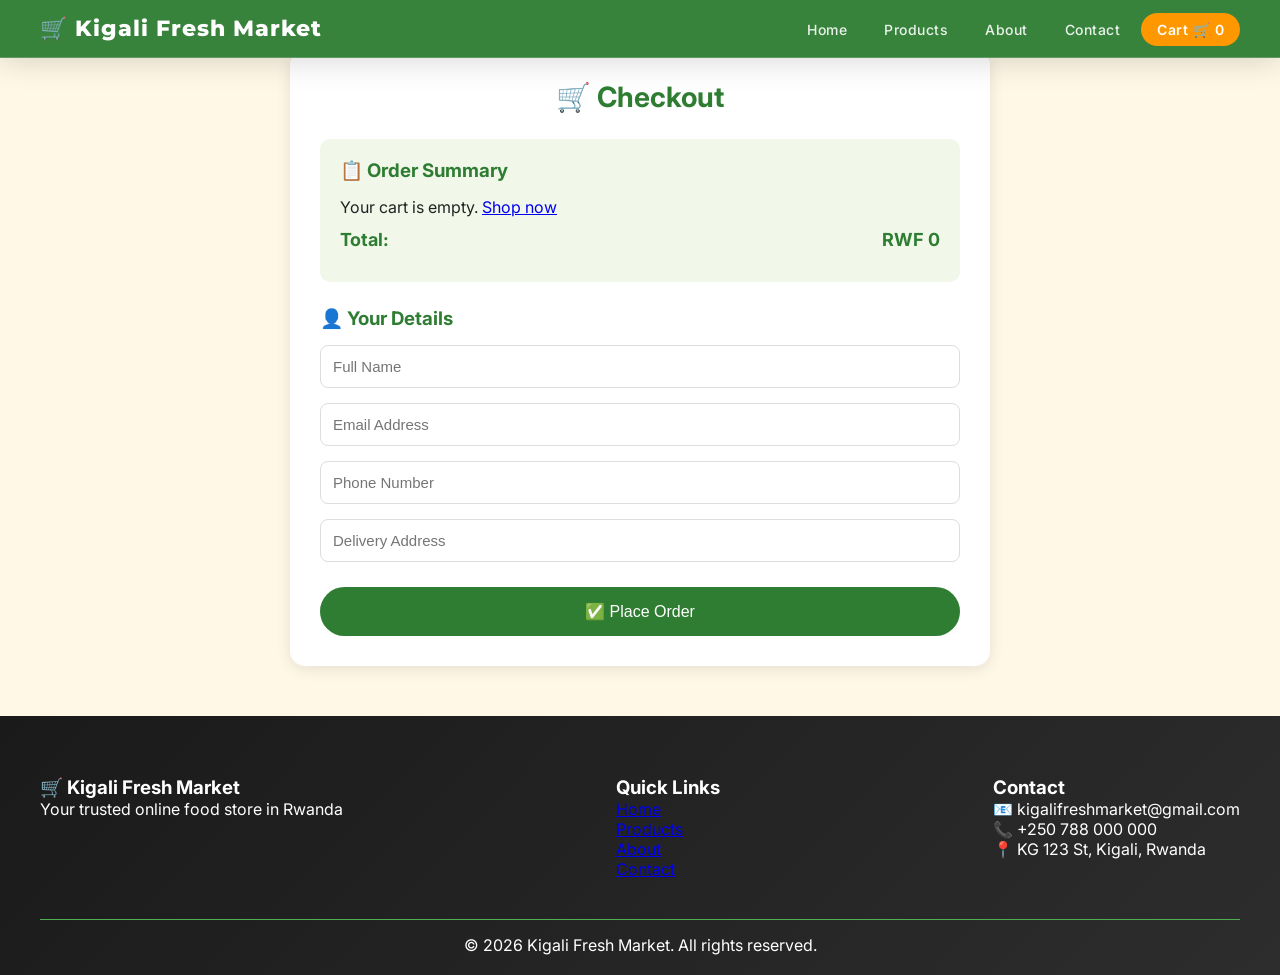
<file: checkout.html>
<!DOCTYPE html>
<html lang="en">
<head>
    <meta charset="UTF-8">
    <meta name="viewport" content="width=device-width, initial-scale=1.0">
    <title>Checkout - Kigali Fresh Market</title>
    <link rel="stylesheet" href="style.css">
    <style>
        .checkout-container {
            max-width: 700px;
            margin: 50px auto;
            padding: 30px;
            background: white;
            border-radius: 15px;
            box-shadow: 0 3px 15px rgba(0,0,0,0.1);
        }
        .checkout-container h2 {
            color: #2e7d32;
            margin-bottom: 25px;
            font-size: 28px;
            text-align: center;
        }
        .checkout-container input,
        .checkout-container select {
            width: 100%;
            padding: 12px;
            margin-bottom: 15px;
            border: 1px solid #ddd;
            border-radius: 8px;
            font-size: 15px;
        }
        .checkout-container button {
            background-color: #2e7d32;
            color: white;
            border: none;
            padding: 15px;
            border-radius: 25px;
            font-size: 16px;
            cursor: pointer;
            width: 100%;
            margin-top: 10px;
        }
        .checkout-container button:hover {
            background-color: #1b5e20;
        }
        .order-summary {
            background: #f1f8e9;
            border-radius: 10px;
            padding: 20px;
            margin-bottom: 25px;
        }
        .order-summary h3 {
            color: #2e7d32;
            margin-bottom: 15px;
        }
        .order-item {
            display: flex;
            justify-content: space-between;
            padding: 8px 0;
            border-bottom: 1px solid #ddd;
            font-size: 14px;
        }
        .order-total {
            display: flex;
            justify-content: space-between;
            padding: 12px 0;
            font-weight: bold;
            font-size: 18px;
            color: #2e7d32;
        }
        .success-msg {
            display: none;
            background-color: #f1f8e9;
            border: 2px solid #2e7d32;
            color: #2e7d32;
            padding: 20px;
            border-radius: 10px;
            margin-top: 15px;
            text-align: center;
            font-size: 18px;
        }
    </style>
</head>
<body>

    <nav>
        <div class="logo">🛒 Kigali Fresh Market</div>
        <ul>
            <li><a href="index.html">Home</a></li>
            <li><a href="products.html">Products</a></li>
            <li><a href="about.html">About</a></li>
            <li><a href="contact.html">Contact</a></li>
            <li><a href="cart.html">Cart 🛒 <span id="cart-count">0</span></a></li>
        </ul>
    </nav>

    <div class="checkout-container">
        <h2>🛒 Checkout</h2>

        <!-- ORDER SUMMARY -->
        <div class="order-summary">
            <h3>📋 Order Summary</h3>
            <div id="order-items"></div>
            <div class="order-total">
                <span>Total:</span>
                <span>RWF <span id="order-total">0</span></span>
            </div>
        </div>

        <!-- CUSTOMER DETAILS -->
        <h3 style="color:#2e7d32; margin-bottom:15px;">👤 Your Details</h3>
        <input type="text" id="name" placeholder="Full Name" required>
        <input type="email" id="email" placeholder="Email Address" required>
        <input type="text" id="phone" placeholder="Phone Number" required>
        <input type="text" id="address" placeholder="Delivery Address" required>

        <button onclick="placeOrder()">✅ Place Order</button>

        <div class="success-msg" id="success-msg">
            🎉 Order placed successfully!<br>
            We will contact you soon to confirm delivery.
        </div>
    </div>

    <footer>
        <div class="footer-content">
            <div>
                <h3>🛒 Kigali Fresh Market</h3>
                <p>Your trusted online food store in Rwanda</p>
            </div>
            <div>
                <h3>Quick Links</h3>
                <a href="index.html">Home</a><br>
                <a href="products.html">Products</a><br>
                <a href="about.html">About</a><br>
                <a href="contact.html">Contact</a>
            </div>
            <div>
                <h3>Contact</h3>
                <p>📧 kigalifreshmarket@gmail.com</p>
                <p>📞 +250 788 000 000</p>
                <p>📍 KG 123 St, Kigali, Rwanda</p>
            </div>
        </div>
        <p style="text-align:center; margin-top:20px; border-top:1px solid #4caf50; padding-top:15px;">
            &copy; 2026 Kigali Fresh Market. All rights reserved.
        </p>
    </footer>

    <script src="cart.js"></script>
    <script>
        // Display cart items on checkout page
        function displayOrderSummary() {
            const cart = JSON.parse(localStorage.getItem('cart')) || [];
            const orderItems = document.getElementById('order-items');
            const orderTotal = document.getElementById('order-total');

            if (cart.length === 0) {
                orderItems.innerHTML = '<p>Your cart is empty. <a href="products.html">Shop now</a></p>';
                return;
            }

            let total = 0;
            orderItems.innerHTML = '';

            cart.forEach(item => {
                total += item.price * item.quantity;
                orderItems.innerHTML += `
                    <div class="order-item">
                        <span>${item.name} x${item.quantity}</span>
                        <span>RWF ${(item.price * item.quantity).toLocaleString()}</span>
                    </div>
                `;
            });

            orderTotal.textContent = total.toLocaleString();
        }

        function placeOrder() {
            const name = document.getElementById('name').value;
            const email = document.getElementById('email').value;
            const phone = document.getElementById('phone').value;
            const address = document.getElementById('address').value;
            const cart = JSON.parse(localStorage.getItem('cart')) || [];

            if (!name || !email || !phone || !address) {
                alert('Please fill in all fields!');
                return;
            }

            if (cart.length === 0) {
                alert('Your cart is empty!');
                return;
            }

            let total = cart.reduce((sum, item) => sum + item.price * item.quantity, 0);
            let productNames = cart.map(item => item.name).join(', ');

            const formData = new FormData();
            formData.append('name', name);
            formData.append('email', email);
            formData.append('phone', phone);
            formData.append('product', productNames);
            formData.append('quantity', cart.length);
            formData.append('total', total);

            fetch('submit_order.php', {
                method: 'POST',
                body: formData
            })
            .then(response => response.json())
            .then(data => {
                if (data.success) {
                    localStorage.removeItem('cart');
                    document.getElementById('success-msg').style.display = 'block';
                    document.getElementById('name').value = '';
                    document.getElementById('email').value = '';
                    document.getElementById('phone').value = '';
                    document.getElementById('address').value = '';
                } else {
                    alert('Error: ' + data.message);
                }
            })
            .catch(error => {
                alert('Order placed! Thank you.');
                document.getElementById('success-msg').style.display = 'block';
                localStorage.removeItem('cart');
            });
        }

        displayOrderSummary();
    </script>
</body>
</html>
</file>
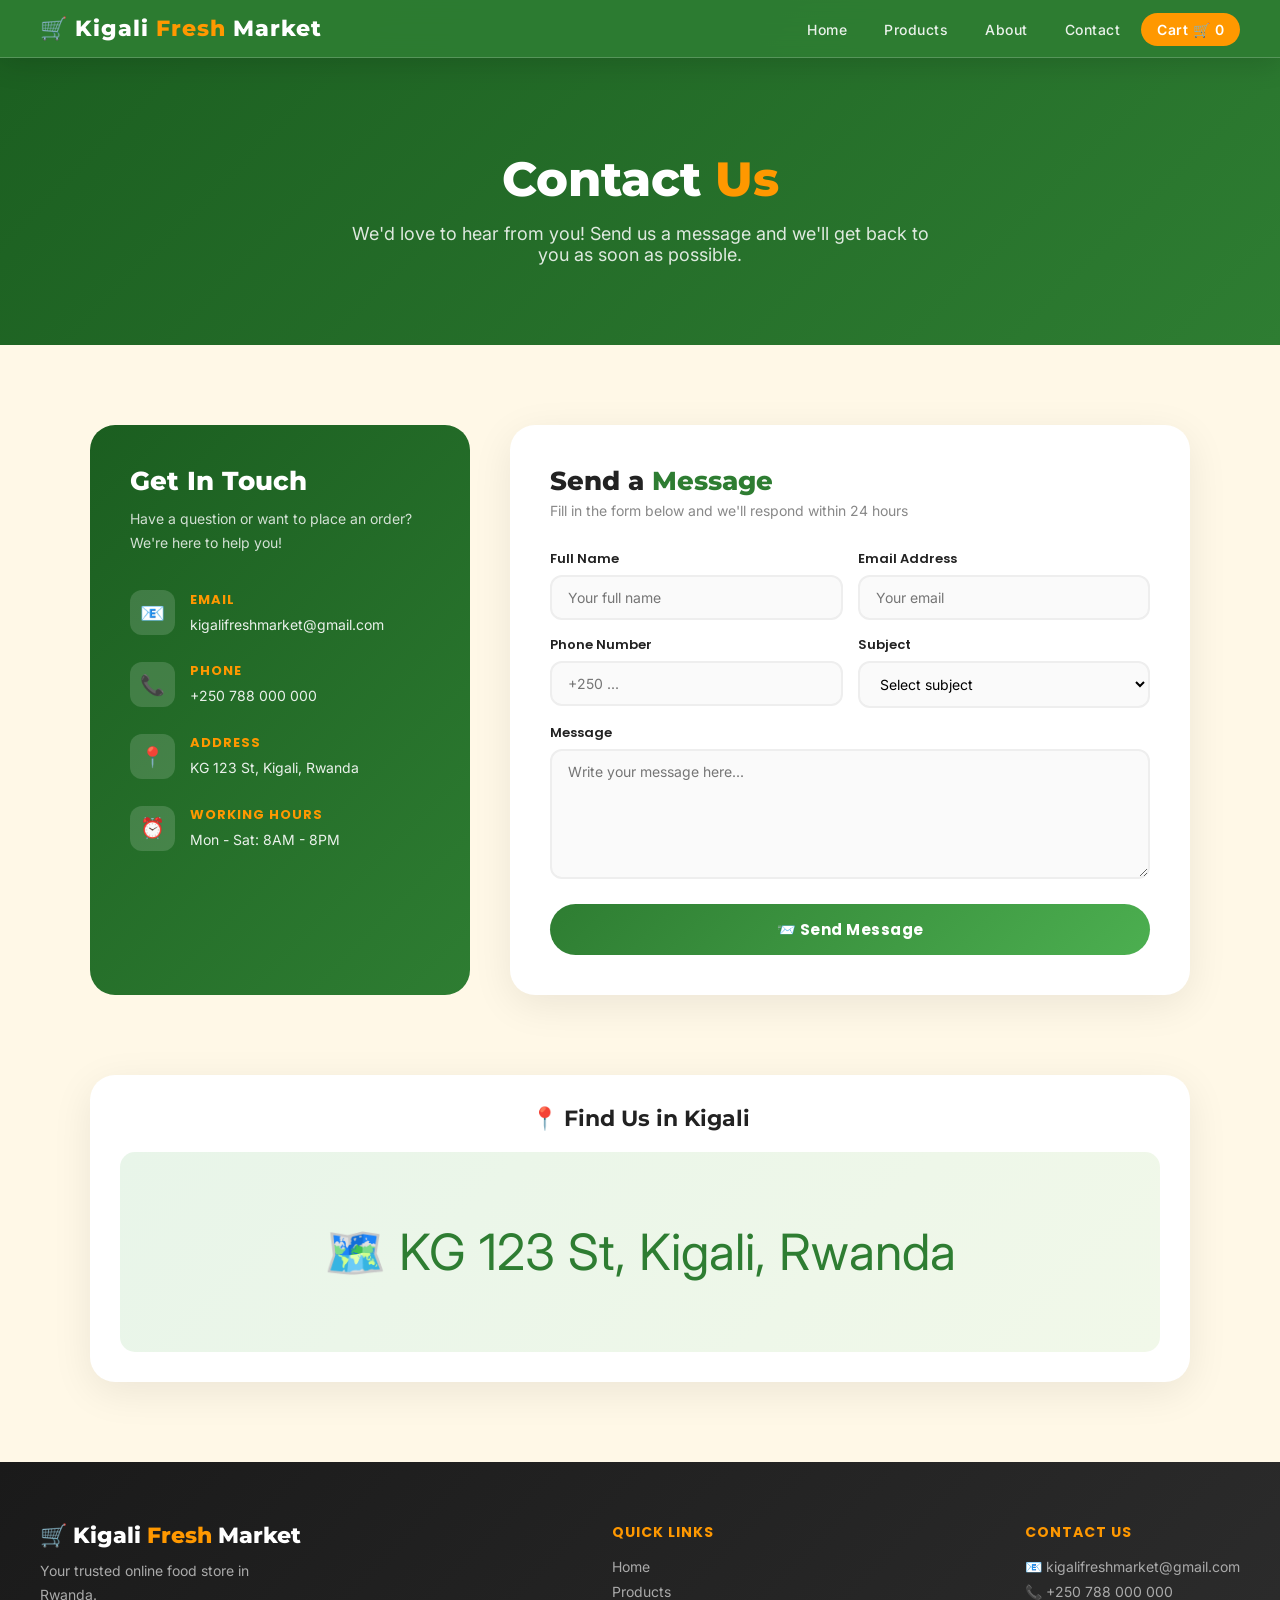
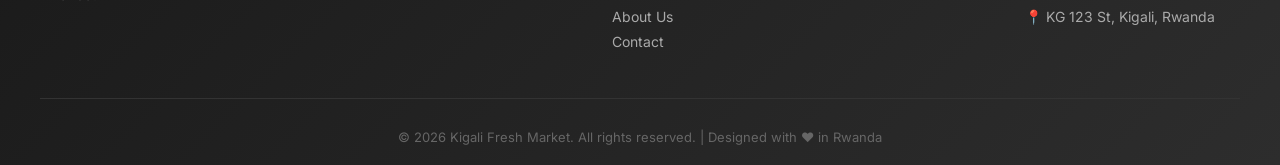
<file: contact.html>
<!DOCTYPE html>
<html lang="en">
<head>
    <meta charset="UTF-8">
    <meta name="viewport" content="width=device-width, initial-scale=1.0">
    <title>Contact - Kigali Fresh Market</title>
    <link rel="stylesheet" href="style.css">
    <style>
        .contact-hero {
            background: linear-gradient(135deg, #1B5E20, #2E7D32);
            color: white;
            padding: 150px 40px 80px;
            text-align: center;
        }
        .contact-hero h1 {
            font-family: 'Montserrat', sans-serif;
            font-size: 48px;
            font-weight: 800;
            margin-bottom: 15px;
        }
        .contact-hero h1 span { color: var(--orange); }
        .contact-hero p {
            font-size: 18px;
            opacity: 0.85;
            max-width: 600px;
            margin: 0 auto;
            font-family: 'Inter', sans-serif;
        }

        .contact-section {
            padding: 80px 40px;
            background: var(--cream);
        }

        .contact-wrapper {
            max-width: 1100px;
            margin: 0 auto;
            display: flex;
            gap: 40px;
            flex-wrap: wrap;
        }

        .contact-info-box {
            flex: 1;
            min-width: 280px;
            background: linear-gradient(135deg, #1B5E20, #2E7D32);
            border-radius: 25px;
            padding: 40px;
            color: white;
        }

        .contact-info-box h2 {
            font-family: 'Montserrat', sans-serif;
            font-size: 26px;
            font-weight: 800;
            margin-bottom: 10px;
        }

        .contact-info-box p {
            font-size: 14px;
            opacity: 0.8;
            margin-bottom: 35px;
            font-family: 'Inter', sans-serif;
            line-height: 1.7;
        }

        .info-item {
            display: flex;
            align-items: center;
            gap: 15px;
            margin-bottom: 25px;
        }

        .info-icon {
            width: 45px;
            height: 45px;
            background: rgba(255,255,255,0.15);
            border-radius: 12px;
            display: flex;
            align-items: center;
            justify-content: center;
            font-size: 20px;
            flex-shrink: 0;
        }

        .info-text h4 {
            font-family: 'Poppins', sans-serif;
            font-size: 13px;
            font-weight: 700;
            color: var(--orange);
            text-transform: uppercase;
            letter-spacing: 1px;
            margin-bottom: 3px;
        }

        .info-text p {
            font-size: 14px;
            opacity: 0.9;
            margin-bottom: 0;
            font-family: 'Inter', sans-serif;
        }

        .contact-form-box {
            flex: 2;
            min-width: 300px;
            background: white;
            border-radius: 25px;
            padding: 40px;
            box-shadow: 0 10px 40px rgba(0,0,0,0.08);
        }

        .contact-form-box h2 {
            font-family: 'Montserrat', sans-serif;
            font-size: 26px;
            font-weight: 800;
            color: var(--dark);
            margin-bottom: 5px;
        }

        .contact-form-box h2 span { color: var(--green); }

        .contact-form-box p {
            font-size: 14px;
            color: #888;
            margin-bottom: 30px;
            font-family: 'Inter', sans-serif;
        }

        .form-row {
            display: flex;
            gap: 15px;
            margin-bottom: 15px;
        }

        .form-group {
            flex: 1;
            display: flex;
            flex-direction: column;
        }

        .form-group label {
            font-family: 'Poppins', sans-serif;
            font-size: 13px;
            font-weight: 600;
            color: var(--dark);
            margin-bottom: 6px;
        }

        .form-group input,
        .form-group textarea,
        .form-group select {
            padding: 12px 16px;
            border: 2px solid #eee;
            border-radius: 12px;
            font-size: 14px;
            font-family: 'Inter', sans-serif;
            transition: border-color 0.3s;
            outline: none;
            background: #fafafa;
        }

        .form-group input:focus,
        .form-group textarea:focus,
        .form-group select:focus {
            border-color: var(--green);
            background: white;
        }

        .form-group textarea {
            height: 130px;
            resize: vertical;
        }

        .submit-btn {
            background: linear-gradient(135deg, var(--green), #4CAF50);
            color: white;
            border: none;
            padding: 14px 40px;
            border-radius: 50px;
            font-size: 15px;
            font-weight: 700;
            font-family: 'Poppins', sans-serif;
            cursor: pointer;
            width: 100%;
            margin-top: 10px;
            transition: all 0.3s ease;
            letter-spacing: 0.5px;
        }

        .submit-btn:hover {
            background: linear-gradient(135deg, var(--orange), #FFB74D);
            transform: translateY(-2px);
            box-shadow: 0 10px 30px rgba(255,152,0,0.4);
        }

        .success-msg {
            display: none;
            background: #f1f8e9;
            border: 2px solid var(--green);
            color: var(--green);
            padding: 15px;
            border-radius: 12px;
            margin-top: 15px;
            text-align: center;
            font-family: 'Poppins', sans-serif;
            font-weight: 600;
        }

        .map-section {
            padding: 0 40px 80px;
            background: var(--cream);
        }

        .map-box {
            max-width: 1100px;
            margin: 0 auto;
            background: white;
            border-radius: 25px;
            padding: 30px;
            box-shadow: 0 10px 40px rgba(0,0,0,0.08);
            text-align: center;
        }

        .map-box h3 {
            font-family: 'Montserrat', sans-serif;
            font-size: 22px;
            font-weight: 700;
            color: var(--dark);
            margin-bottom: 20px;
        }

        .map-placeholder {
            background: linear-gradient(135deg, #e8f5e9, #f1f8e9);
            border-radius: 15px;
            height: 200px;
            display: flex;
            align-items: center;
            justify-content: center;
            font-size: 50px;
            color: var(--green);
        }
    </style>
</head>
<body>

    <nav>
        <div class="logo">🛒 Kigali <span>Fresh</span> Market</div>
        <ul>
            <li><a href="index.html">Home</a></li>
            <li><a href="products.html">Products</a></li>
            <li><a href="about.html">About</a></li>
            <li><a href="contact.html">Contact</a></li>
            <li><a href="cart.html">Cart 🛒 <span id="cart-count">0</span></a></li>
        </ul>
    </nav>

    <!-- HERO -->
    <div class="contact-hero">
        <h1>Contact <span>Us</span></h1>
        <p>We'd love to hear from you! Send us a message and we'll get back to you as soon as possible.</p>
    </div>

    <!-- CONTACT SECTION -->
    <section class="contact-section">
        <div class="contact-wrapper">

            <!-- INFO BOX -->
            <div class="contact-info-box">
                <h2>Get In Touch</h2>
                <p>Have a question or want to place an order? We're here to help you!</p>

                <div class="info-item">
                    <div class="info-icon">📧</div>
                    <div class="info-text">
                        <h4>Email</h4>
                        <p>kigalifreshmarket@gmail.com</p>
                    </div>
                </div>

                <div class="info-item">
                    <div class="info-icon">📞</div>
                    <div class="info-text">
                        <h4>Phone</h4>
                        <p>+250 788 000 000</p>
                    </div>
                </div>

                <div class="info-item">
                    <div class="info-icon">📍</div>
                    <div class="info-text">
                        <h4>Address</h4>
                        <p>KG 123 St, Kigali, Rwanda</p>
                    </div>
                </div>

                <div class="info-item">
                    <div class="info-icon">⏰</div>
                    <div class="info-text">
                        <h4>Working Hours</h4>
                        <p>Mon - Sat: 8AM - 8PM</p>
                    </div>
                </div>
            </div>

            <!-- FORM BOX -->
            <div class="contact-form-box">
                <h2>Send a <span>Message</span></h2>
                <p>Fill in the form below and we'll respond within 24 hours</p>

                <div class="form-row">
                    <div class="form-group">
                        <label>Full Name</label>
                        <input type="text" id="name" placeholder="Your full name">
                    </div>
                    <div class="form-group">
                        <label>Email Address</label>
                        <input type="email" id="email" placeholder="Your email">
                    </div>
                </div>

                <div class="form-row">
                    <div class="form-group">
                        <label>Phone Number</label>
                        <input type="text" id="phone" placeholder="+250 ...">
                    </div>
                    <div class="form-group">
                        <label>Subject</label>
                        <select id="subject">
                            <option value="">Select subject</option>
                            <option value="Order Inquiry">Order Inquiry</option>
                            <option value="Delivery Issue">Delivery Issue</option>
                            <option value="Product Question">Product Question</option>
                            <option value="Complaint">Complaint</option>
                            <option value="Other">Other</option>
                        </select>
                    </div>
                </div>

                <div class="form-group" style="margin-bottom:15px;">
                    <label>Message</label>
                    <textarea id="message" placeholder="Write your message here..."></textarea>
                </div>

                <button class="submit-btn" onclick="submitForm()">
                    📨 Send Message
                </button>

                <div class="success-msg" id="success-msg">
                    ✅ Thank you! Your message has been sent. We'll get back to you soon!
                </div>
            </div>
        </div>
    </section>

    <!-- MAP -->
    <section class="map-section">
        <div class="map-box">
            <h3>📍 Find Us in Kigali</h3>
            <div class="map-placeholder">
                🗺️ KG 123 St, Kigali, Rwanda
            </div>
        </div>
    </section>

    <footer>
        <div class="footer-content">
            <div class="footer-brand">
                <h3>🛒 Kigali <span>Fresh</span> Market</h3>
                <p>Your trusted online food store in Rwanda.</p>
            </div>
            <div class="footer-links">
                <h4>Quick Links</h4>
                <a href="index.html">Home</a>
                <a href="products.html">Products</a>
                <a href="about.html">About Us</a>
                <a href="contact.html">Contact</a>
            </div>
            <div class="footer-links">
                <h4>Contact Us</h4>
                <a href="#">📧 kigalifreshmarket@gmail.com</a>
                <a href="#">📞 +250 788 000 000</a>
                <a href="#">📍 KG 123 St, Kigali, Rwanda</a>
            </div>
        </div>
        <div class="footer-bottom">
            <p>&copy; 2026 Kigali Fresh Market. All rights reserved. | Designed with ❤️ in Rwanda</p>
        </div>
    </footer>

    <script src="cart.js"></script>
    <script>
        function submitForm() {
            const name = document.getElementById('name').value;
            const email = document.getElementById('email').value;
            const message = document.getElementById('message').value;

            if (name && email && message) {
                document.getElementById('success-msg').style.display = 'block';
                document.getElementById('name').value = '';
                document.getElementById('email').value = '';
                document.getElementById('phone').value = '';
                document.getElementById('subject').value = '';
                document.getElementById('message').value = '';
            } else {
                alert('Please fill in Name, Email and Message!');
            }
        }
    </script>
</body>
</html>
</file>
<file: style.css>
@import url('https://fonts.googleapis.com/css2?family=Poppins:wght@300;400;500;600;700;800&family=Montserrat:wght@400;600;700;800&family=Inter:wght@300;400;500;600&display=swap');

* {
    margin: 0;
    padding: 0;
    box-sizing: border-box;
}

:root {
    --green: #2E7D32;
    --green-light: #4CAF50;
    --green-dark: #1B5E20;
    --orange: #FF9800;
    --orange-light: #FFB74D;
    --cream: #FFF8E7;
    --dark: #222222;
    --white: #FFFFFF;
    --glass: rgba(255, 255, 255, 0.15);
    --glass-border: rgba(255, 255, 255, 0.2);
    --shadow: 0 8px 32px rgba(0, 0, 0, 0.1);
    --shadow-hover: 0 20px 60px rgba(0, 0, 0, 0.2);
}

body {
    font-family: 'Inter', sans-serif;
    background-color: var(--cream);
    color: var(--dark);
    overflow-x: hidden;
}

/* SCROLLBAR */
::-webkit-scrollbar { width: 8px; }
::-webkit-scrollbar-track { background: var(--cream); }
::-webkit-scrollbar-thumb { background: var(--green); border-radius: 10px; }

/* NAVIGATION */
nav {
    position: fixed;
    top: 0;
    width: 100%;
    z-index: 1000;
    padding: 15px 40px;
    display: flex;
    justify-content: space-between;
    align-items: center;
    background: rgba(46, 125, 50, 0.95);
    backdrop-filter: blur(20px);
    -webkit-backdrop-filter: blur(20px);
    border-bottom: 1px solid var(--glass-border);
    box-shadow: 0 4px 30px rgba(0, 0, 0, 0.15);
    transition: all 0.3s ease;
}

nav .logo {
    font-family: 'Montserrat', sans-serif;
    font-size: 22px;
    font-weight: 800;
    color: var(--white);
    letter-spacing: 1px;
}

nav .logo span {
    color: var(--orange);
}

nav ul {
    list-style: none;
    display: flex;
    gap: 5px;
    align-items: center;
}

nav ul li a {
    font-family: 'Inter', sans-serif;
    color: rgba(255,255,255,0.9);
    text-decoration: none;
    font-size: 14px;
    font-weight: 500;
    padding: 8px 16px;
    border-radius: 25px;
    transition: all 0.3s ease;
    letter-spacing: 0.5px;
}

nav ul li a:hover {
    background: var(--orange);
    color: var(--white);
    transform: translateY(-2px);
}

nav ul li:last-child a {
    background: var(--orange);
    color: var(--white);
    font-weight: 600;
}

/* HERO */
.hero {
    min-height: 100vh;
    background: linear-gradient(135deg, #1B5E20 0%, #2E7D32 40%, #388E3C 70%, #1B5E20 100%);
    display: flex;
    align-items: center;
    justify-content: center;
    text-align: center;
    padding: 120px 40px 80px;
    position: relative;
    overflow: hidden;
}

.hero::before {
    content: '';
    position: absolute;
    top: -50%;
    left: -50%;
    width: 200%;
    height: 200%;
    background: radial-gradient(circle, rgba(255,152,0,0.15) 0%, transparent 60%);
    animation: pulse 6s ease-in-out infinite;
}

.hero::after {
    content: '';
    position: absolute;
    bottom: 0;
    left: 0;
    width: 100%;
    height: 100px;
    background: var(--cream);
    clip-path: ellipse(55% 100% at 50% 100%);
}

@keyframes pulse {
    0%, 100% { transform: scale(1); opacity: 0.5; }
    50% { transform: scale(1.1); opacity: 1; }
}

.hero-content {
    position: relative;
    z-index: 2;
    max-width: 800px;
}

.hero-badge {
    display: inline-block;
    background: rgba(255,152,0,0.2);
    border: 1px solid var(--orange);
    color: var(--orange);
    padding: 6px 20px;
    border-radius: 25px;
    font-size: 13px;
    font-weight: 600;
    letter-spacing: 2px;
    text-transform: uppercase;
    margin-bottom: 20px;
    font-family: 'Inter', sans-serif;
}

.hero h1 {
    font-family: 'Montserrat', sans-serif;
    font-size: 58px;
    font-weight: 800;
    color: var(--white);
    line-height: 1.1;
    margin-bottom: 20px;
    letter-spacing: -1px;
}

.hero h1 span {
    color: var(--orange);
}

.hero p {
    font-size: 18px;
    color: rgba(255,255,255,0.85);
    margin-bottom: 40px;
    font-weight: 300;
    line-height: 1.7;
}

.hero-buttons {
    display: flex;
    gap: 15px;
    justify-content: center;
    flex-wrap: wrap;
}

.btn-primary {
    background: var(--orange);
    color: var(--white);
    padding: 14px 35px;
    border-radius: 50px;
    text-decoration: none;
    font-weight: 700;
    font-size: 15px;
    font-family: 'Poppins', sans-serif;
    transition: all 0.3s ease;
    box-shadow: 0 10px 30px rgba(255,152,0,0.4);
    letter-spacing: 0.5px;
}

.btn-primary:hover {
    transform: translateY(-3px);
    box-shadow: 0 15px 40px rgba(255,152,0,0.5);
    background: #F57C00;
}

.btn-secondary {
    background: transparent;
    color: var(--white);
    padding: 14px 35px;
    border-radius: 50px;
    text-decoration: none;
    font-weight: 600;
    font-size: 15px;
    font-family: 'Poppins', sans-serif;
    border: 2px solid rgba(255,255,255,0.5);
    transition: all 0.3s ease;
}

.btn-secondary:hover {
    background: rgba(255,255,255,0.15);
    border-color: var(--white);
    transform: translateY(-3px);
}

/* PROMO BANNER */
.promo-banner {
    background: linear-gradient(90deg, var(--orange), #F57C00, var(--orange));
    background-size: 200% auto;
    animation: shine 3s linear infinite;
    color: var(--white);
    text-align: center;
    padding: 14px 20px;
    font-size: 14px;
    font-weight: 600;
    font-family: 'Poppins', sans-serif;
    letter-spacing: 0.5px;
}

@keyframes shine {
    0% { background-position: 0% center; }
    100% { background-position: 200% center; }
}

/* STATS SECTION */
.stats {
    background: var(--white);
    padding: 60px 40px;
    display: flex;
    justify-content: center;
    gap: 60px;
    flex-wrap: wrap;
}

.stat-item {
    text-align: center;
    animation: countUp 1s ease;
}

.stat-number {
    font-family: 'Montserrat', sans-serif;
    font-size: 48px;
    font-weight: 800;
    color: var(--green);
    line-height: 1;
}

.stat-number span {
    color: var(--orange);
}

.stat-label {
    font-size: 14px;
    color: #666;
    font-weight: 500;
    margin-top: 5px;
    font-family: 'Inter', sans-serif;
}

/* CATEGORIES */
.categories {
    padding: 80px 40px;
    text-align: center;
    background: var(--cream);
}

.section-title {
    font-family: 'Montserrat', sans-serif;
    font-size: 36px;
    font-weight: 800;
    color: var(--dark);
    margin-bottom: 10px;
}

.section-title span {
    color: var(--green);
}

.section-subtitle {
    font-size: 16px;
    color: #666;
    margin-bottom: 40px;
    font-family: 'Inter', sans-serif;
}

.category-grid {
    display: flex;
    flex-wrap: wrap;
    gap: 15px;
    justify-content: center;
}

.category-card {
    background: var(--white);
    border: 2px solid transparent;
    color: var(--dark);
    padding: 14px 28px;
    border-radius: 50px;
    text-decoration: none;
    font-weight: 600;
    font-size: 14px;
    font-family: 'Poppins', sans-serif;
    transition: all 0.3s ease;
    box-shadow: 0 4px 15px rgba(0,0,0,0.08);
}

.category-card:hover {
    background: var(--green);
    color: var(--white);
    border-color: var(--green);
    transform: translateY(-3px);
    box-shadow: 0 10px 30px rgba(46,125,50,0.3);
}

/* BENTO GRID */
.bento-section {
    padding: 80px 40px;
    background: var(--white);
}

.bento-grid {
    display: grid;
    grid-template-columns: repeat(4, 1fr);
    grid-template-rows: auto;
    gap: 20px;
    max-width: 1200px;
    margin: 0 auto;
}

.bento-item {
    background: var(--cream);
    border-radius: 20px;
    padding: 25px;
    position: relative;
    overflow: hidden;
    transition: all 0.3s ease;
}

.bento-item:hover {
    transform: translateY(-5px);
    box-shadow: var(--shadow-hover);
}

.bento-item.large {
    grid-column: span 2;
    grid-row: span 2;
}

.bento-item.wide {
    grid-column: span 2;
}

.bento-item.green {
    background: linear-gradient(135deg, var(--green), var(--green-light));
    color: var(--white);
}

.bento-item.orange {
    background: linear-gradient(135deg, var(--orange), var(--orange-light));
    color: var(--white);
}

.bento-item img {
    width: 100%;
    height: 200px;
    object-fit: cover;
    border-radius: 12px;
    margin-bottom: 15px;
}

.bento-item.large img {
    height: 300px;
}

.bento-item h3 {
    font-family: 'Montserrat', sans-serif;
    font-size: 18px;
    font-weight: 700;
    margin-bottom: 8px;
}

.bento-item p {
    font-size: 13px;
    opacity: 0.8;
    line-height: 1.6;
}

.bento-price {
    font-family: 'Poppins', sans-serif;
    font-size: 20px;
    font-weight: 700;
    color: var(--orange);
    margin-top: 10px;
}

.bento-item.green .bento-price,
.bento-item.orange .bento-price {
    color: var(--white);
}

/* FEATURED PRODUCTS */
.featured {
    padding: 80px 40px;
    text-align: center;
    background: var(--cream);
}

.product-grid {
    display: flex;
    gap: 25px;
    justify-content: center;
    flex-wrap: wrap;
    max-width: 1200px;
    margin: 0 auto;
}

/* GLASSMORPHISM PRODUCT CARDS */
.product-card {
    background: rgba(255, 255, 255, 0.7);
    backdrop-filter: blur(20px);
    -webkit-backdrop-filter: blur(20px);
    border: 1px solid rgba(255, 255, 255, 0.8);
    border-radius: 20px;
    padding: 20px;
    width: 230px;
    box-shadow: 0 8px 32px rgba(0, 0, 0, 0.08);
    text-align: center;
    position: relative;
    transition: all 0.4s ease;
    overflow: hidden;
}

.product-card::before {
    content: '';
    position: absolute;
    top: 0;
    left: 0;
    right: 0;
    height: 3px;
    background: linear-gradient(90deg, var(--green), var(--orange));
    opacity: 0;
    transition: opacity 0.3s ease;
}

.product-card:hover::before {
    opacity: 1;
}

.product-card:hover {
    transform: translateY(-8px);
    box-shadow: 0 20px 60px rgba(0, 0, 0, 0.15);
    background: rgba(255, 255, 255, 0.95);
}

.product-card img {
    width: 100%;
    height: 160px;
    object-fit: cover;
    border-radius: 12px;
    margin-bottom: 15px;
    transition: transform 0.4s ease;
}

.product-card:hover img {
    transform: scale(1.05);
}

.product-card h3 {
    font-family: 'Poppins', sans-serif;
    font-size: 14px;
    font-weight: 600;
    color: var(--dark);
    margin-bottom: 6px;
}

.product-card small {
    color: #888;
    font-size: 12px;
    display: block;
    margin-bottom: 10px;
    line-height: 1.5;
    font-family: 'Inter', sans-serif;
}

.stars {
    font-size: 12px;
    margin-bottom: 10px;
    letter-spacing: 2px;
}

.price {
    font-family: 'Montserrat', sans-serif;
    color: var(--green);
    font-weight: 700;
    font-size: 18px;
    margin-bottom: 15px;
}

.old-price {
    text-decoration: line-through;
    color: #bbb;
    font-size: 13px;
    margin-right: 5px;
    font-weight: 400;
}

.product-card button {
    background: linear-gradient(135deg, var(--green), var(--green-light));
    color: var(--white);
    border: none;
    padding: 10px 20px;
    border-radius: 25px;
    cursor: pointer;
    font-size: 13px;
    font-weight: 600;
    font-family: 'Poppins', sans-serif;
    width: 100%;
    transition: all 0.3s ease;
    letter-spacing: 0.5px;
}

.product-card button:hover {
    background: linear-gradient(135deg, var(--orange), var(--orange-light));
    transform: translateY(-2px);
    box-shadow: 0 8px 20px rgba(255,152,0,0.4);
}

/* BADGE */
.badge {
    position: absolute;
    top: 15px;
    left: 15px;
    background: var(--green);
    color: var(--white);
    padding: 4px 12px;
    border-radius: 20px;
    font-size: 10px;
    font-weight: 700;
    font-family: 'Poppins', sans-serif;
    letter-spacing: 1px;
    text-transform: uppercase;
}

.badge.sale {
    background: linear-gradient(135deg, #e53935, #ef5350);
}

.badge.popular {
    background: linear-gradient(135deg, var(--orange), var(--orange-light));
}

/* CEO SECTION */
.ceo-section {
    padding: 80px 40px;
    background: linear-gradient(135deg, var(--green-dark), var(--green));
    color: var(--white);
    text-align: center;
}

.ceo-card {
    max-width: 600px;
    margin: 0 auto;
    background: var(--glass);
    backdrop-filter: blur(20px);
    border: 1px solid var(--glass-border);
    border-radius: 30px;
    padding: 40px;
    box-shadow: var(--shadow);
}

.ceo-img {
    width: 150px;
    height: 150px;
    border-radius: 50%;
    object-fit: cover;
    border: 4px solid var(--orange);
    margin: 0 auto 20px;
    display: block;
    box-shadow: 0 10px 30px rgba(0,0,0,0.3);
}

.ceo-name {
    font-family: 'Montserrat', sans-serif;
    font-size: 28px;
    font-weight: 800;
    margin-bottom: 5px;
}

.ceo-title {
    color: var(--orange);
    font-size: 14px;
    font-weight: 600;
    letter-spacing: 2px;
    text-transform: uppercase;
    margin-bottom: 20px;
    font-family: 'Poppins', sans-serif;
}

.ceo-quote {
    font-size: 16px;
    line-height: 1.8;
    opacity: 0.9;
    font-style: italic;
    font-family: 'Inter', sans-serif;
}

/* WHY US */
.why-us {
    background: var(--white);
    padding: 80px 40px;
    text-align: center;
}

.why-grid {
    display: flex;
    gap: 25px;
    justify-content: center;
    flex-wrap: wrap;
    max-width: 1000px;
    margin: 0 auto;
}

.why-card {
    background: var(--cream);
    border-radius: 20px;
    padding: 35px 25px;
    width: 210px;
    transition: all 0.3s ease;
    border: 2px solid transparent;
}

.why-card:hover {
    border-color: var(--green);
    transform: translateY(-8px);
    box-shadow: 0 15px 40px rgba(46,125,50,0.15);
}

.why-icon {
    font-size: 40px;
    margin-bottom: 15px;
    display: block;
}

.why-card h3 {
    font-family: 'Poppins', sans-serif;
    font-size: 16px;
    font-weight: 700;
    color: var(--dark);
    margin-bottom: 8px;
}

.why-card p {
    font-size: 13px;
    color: #666;
    line-height: 1.6;
    font-family: 'Inter', sans-serif;
}

/* SLIDER */
.slider-section {
    padding: 80px 40px;
    background: var(--cream);
    overflow: hidden;
}

.slider-track {
    display: flex;
    gap: 20px;
    animation: slide 20s linear infinite;
    width: max-content;
}

.slider-track:hover {
    animation-play-state: paused;
}

@keyframes slide {
    0% { transform: translateX(0); }
    100% { transform: translateX(-50%); }
}

.slider-card {
    background: rgba(255,255,255,0.8);
    backdrop-filter: blur(10px);
    border: 1px solid rgba(255,255,255,0.9);
    border-radius: 15px;
    padding: 15px;
    width: 200px;
    text-align: center;
    flex-shrink: 0;
    box-shadow: 0 4px 15px rgba(0,0,0,0.08);
}

.slider-card img {
    width: 100%;
    height: 120px;
    object-fit: cover;
    border-radius: 10px;
    margin-bottom: 10px;
}

.slider-card h4 {
    font-family: 'Poppins', sans-serif;
    font-size: 13px;
    font-weight: 600;
    color: var(--dark);
    margin-bottom: 5px;
}

.slider-card p {
    font-family: 'Montserrat', sans-serif;
    color: var(--green);
    font-weight: 700;
    font-size: 14px;
}

/* FOOTER */
footer {
    background: linear-gradient(135deg, #1a1a1a, #2d2d2d);
    color: var(--white);
    padding: 60px 40px 20px;
}

.footer-content {
    display: flex;
    justify-content: space-between;
    flex-wrap: wrap;
    gap: 40px;
    margin-bottom: 40px;
    max-width: 1200px;
    margin-left: auto;
    margin-right: auto;
}

.footer-brand h3 {
    font-family: 'Montserrat', sans-serif;
    font-size: 22px;
    font-weight: 800;
    margin-bottom: 10px;
}

.footer-brand h3 span {
    color: var(--orange);
}

.footer-brand p {
    font-size: 14px;
    color: #aaa;
    line-height: 1.7;
    max-width: 250px;
    font-family: 'Inter', sans-serif;
}

.footer-links h4 {
    font-family: 'Poppins', sans-serif;
    font-size: 14px;
    font-weight: 700;
    color: var(--orange);
    margin-bottom: 15px;
    text-transform: uppercase;
    letter-spacing: 1px;
}

.footer-links a {
    display: block;
    color: #aaa;
    text-decoration: none;
    font-size: 14px;
    margin-bottom: 8px;
    font-family: 'Inter', sans-serif;
    transition: color 0.3s;
}

.footer-links a:hover {
    color: var(--white);
}

.footer-bottom {
    text-align: center;
    padding-top: 30px;
    border-top: 1px solid #333;
    font-size: 13px;
    color: #666;
    font-family: 'Inter', sans-serif;
    max-width: 1200px;
    margin: 0 auto;
}

/* ANIMATIONS */
@keyframes fadeInUp {
    from { opacity: 0; transform: translateY(30px); }
    to { opacity: 1; transform: translateY(0); }
}

.fade-in {
    animation: fadeInUp 0.6s ease forwards;
}

/* RESPONSIVE */
@media (max-width: 768px) {
    nav { padding: 12px 20px; }
    nav ul { gap: 3px; }
    nav ul li a { font-size: 12px; padding: 6px 10px; }
    .hero h1 { font-size: 32px; }
    .bento-grid { grid-template-columns: 1fr 1fr; }
    .bento-item.large { grid-column: span 2; }
    .stats { gap: 30px; }
    .stat-number { font-size: 36px; }
    .footer-content { flex-direction: column; }
}
</file>
